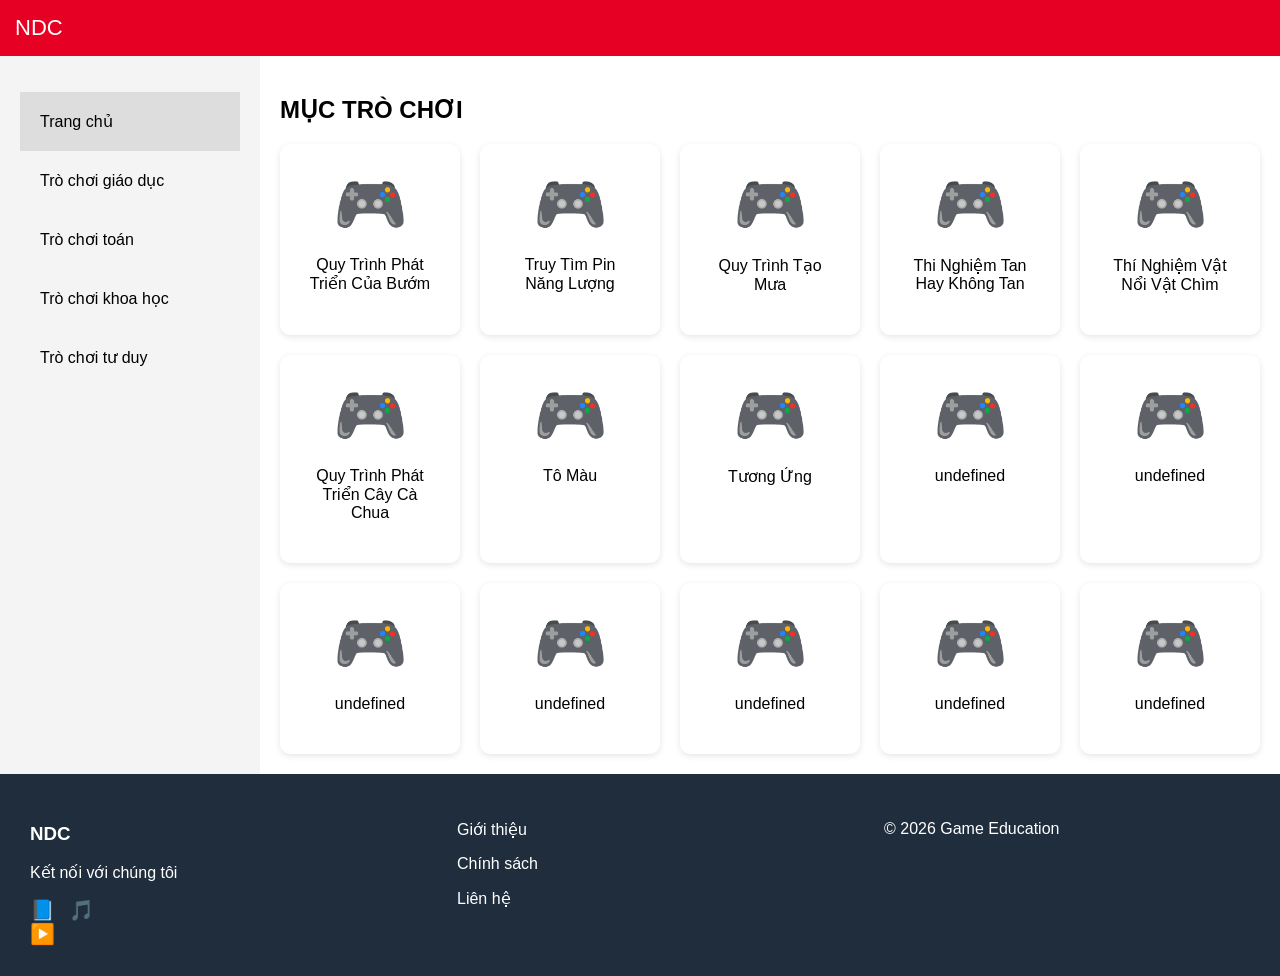
<file: index.html>
<!DOCTYPE html>
<html lang="vi">
<head>
    <meta charset="UTF-8">
    <meta name="viewport" content="width=device-width, initial-scale=1.0">
    <title>Happy Kids Zone</title>
    <link rel="stylesheet" href="style.css">
</head>
<body>

<!-- HEADER -->
<header class="header">
    <div class="logo">NDC</div>
</header>

<!-- MAIN LAYOUT --> 
<div class="container">

    <!-- SIDEBAR -->
    <aside class="sidebar">
        <ul>
            <li data-type="all" class="active">Trang chủ</li>
            <li data-type="giaoduc">Trò chơi giáo dục</li>
            <li data-type="toan">Trò chơi toán</li>
            <li data-type="khoahoc">Trò chơi khoa học</li>
            <li data-type="tuduy">Trò chơi tư duy</li>
        </ul>
    </aside>
    <!-- CONTENT -->
    <main class="content">
        <h2>MỤC TRÒ CHƠI</h2>
        <div id="gameGrid" class="game-grid"></div>
    </main>
</div>

<!-- FOOTER -->
<footer class="footer">
    <div class="footer-left">
        <h3>NDC</h3>
        <p>Kết nối với chúng tôi</p>
        <div class="social">
            <span>📘</span>
            <span>🎵</span>
            <span>▶️</span>
        </div>
    </div>
    <div class="footer-center">
        <p>Giới thiệu</p>
        <p>Chính sách</p>
        <p>Liên hệ</p>
    </div>

    <div class="footer-right">
        <p>© 2026 Game Education</p>
    </div>
</footer>

<script src="script.js"></script>
</body>
</html>
</file>
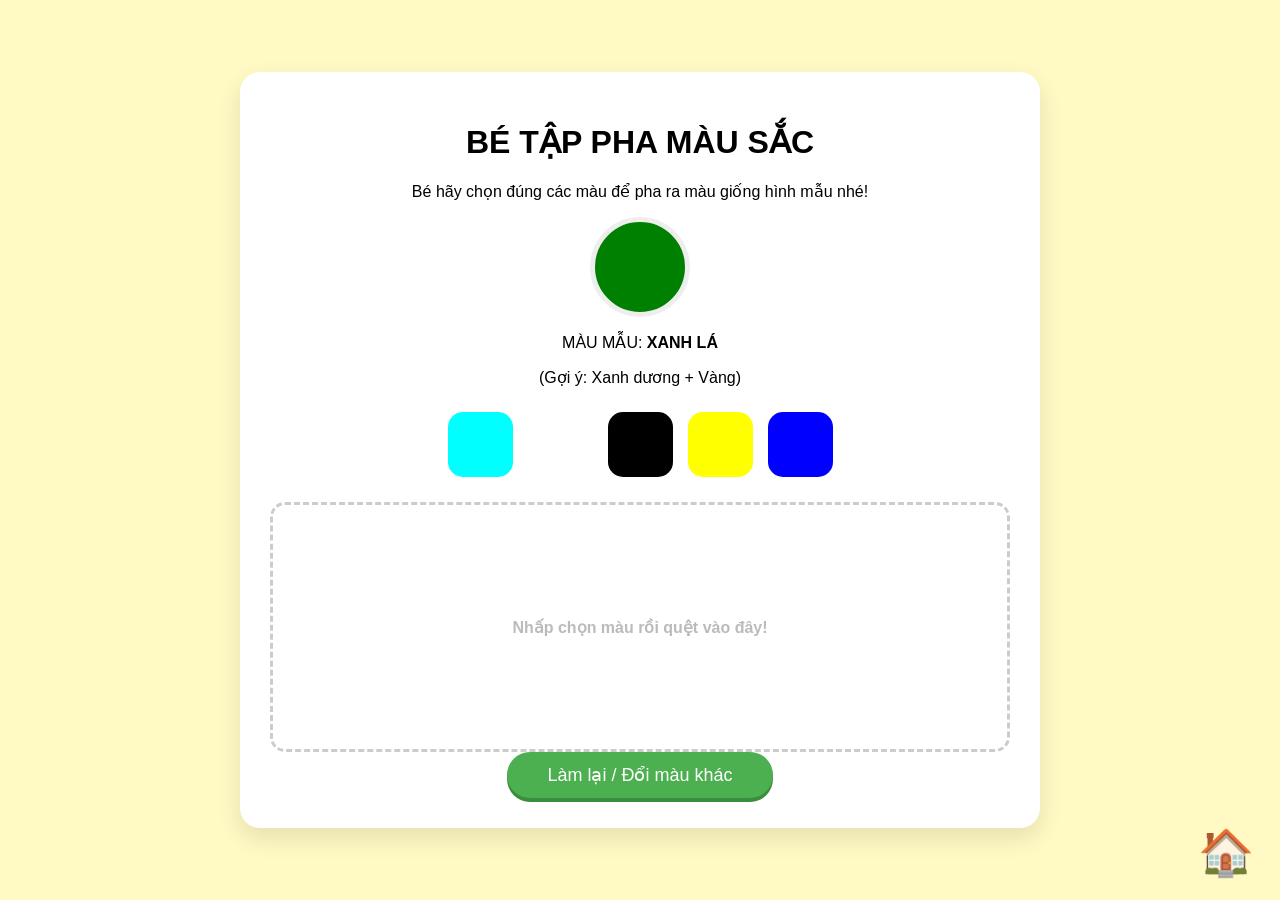
<file: games/color/to-mau.html>
<!DOCTYPE html>
<html lang="vi">
<head>
    <meta charset="UTF-8">
    <meta name="viewport" content="width=device-width, initial-scale=1.0">
    <title>Bé tập pha màu</title>
    <link rel="stylesheet" href="style.css">
</head>
<body>

<div class="game-container">
    <div class="header-section">
        <h1>BÉ TẬP PHA MÀU SẮC</h1>
        <p class="subtitle">Bé hãy chọn đúng các màu để pha ra màu giống hình mẫu nhé!</p>
    </div>

    <div class="target-section">
        <div class="target-box">
            <div id="target-color-circle" class="color-circle"></div>
            <p>MÀU MẪU: <strong id="target-name">...</strong></p>
            <span id="formula-hint" class="formula-hint">...</span>
        </div>
    </div>

    <div id="palette" class="palette"></div>

    <div class="canvas-section">
        <div id="drawing-paper" class="paper">
            <p id="paper-hint">Nhấp chọn màu rồi quệt vào đây!</p>
            <div id="success-tick" class="success-tick">✔</div>
        </div>
    </div>

    <div class="footer-section">
        <button id="resetBtn" class="reset-btn">Làm lại / Đổi màu khác</button>
    </div>

    <button class="home-btn-fixed" onclick="goHome()">🏠</button>
</div>

<script src="script.js"></script>
</body>
</html>
</file>
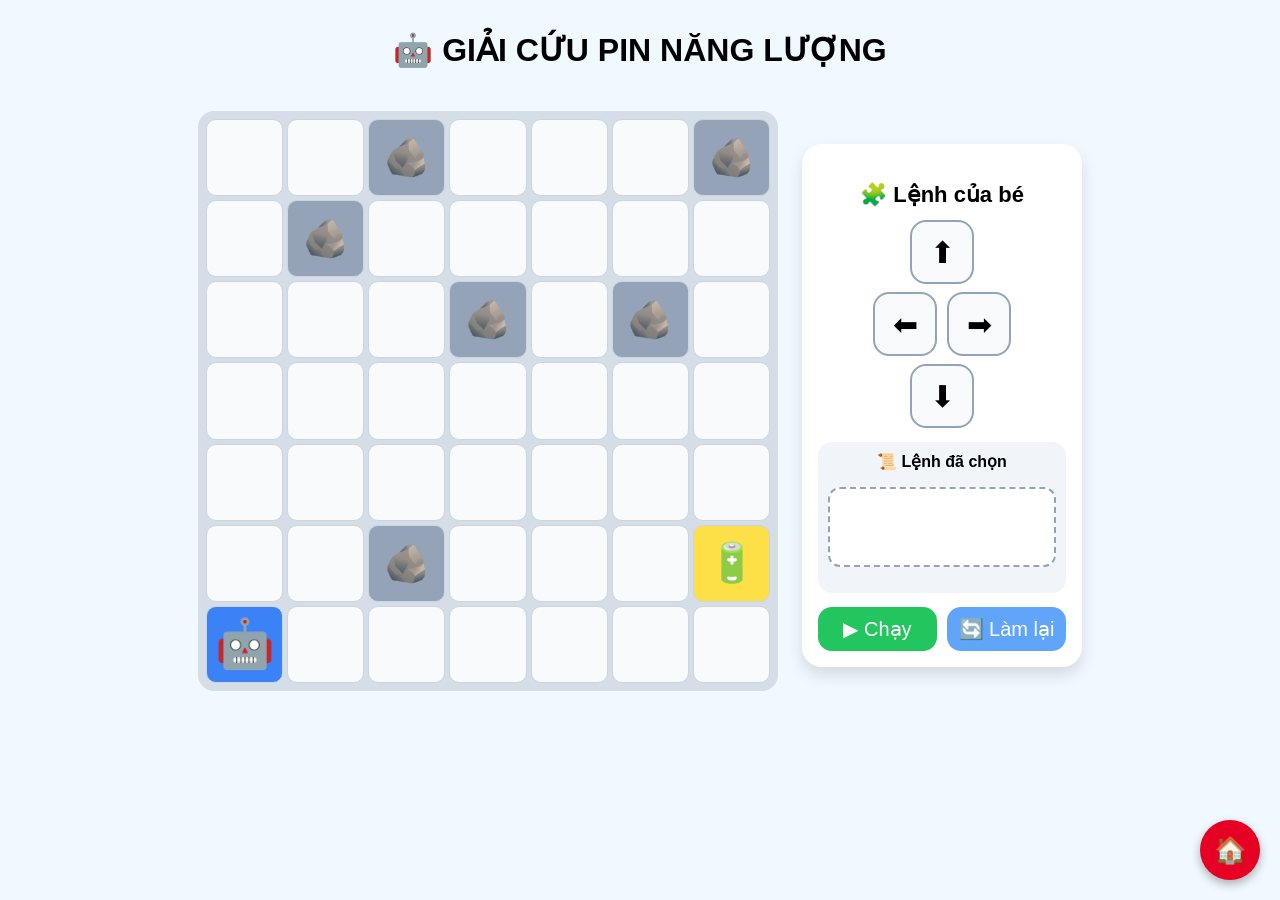
<file: games/robot/robot.html>
<!DOCTYPE html>
<html lang="vi">
<head>
  <meta charset="UTF-8">
  <meta name="viewport" content="width=device-width, initial-scale=1.0">
  <title>Giải cứu pin năng lượng</title>
  <link rel="stylesheet" href="style.css">
</head>
<body>

<h1>🤖 GIẢI CỨU PIN NĂNG LƯỢNG</h1>

<div class="container">
  <div id="grid"></div>

  <div class="panel">
  <h3>🧩 Lệnh của bé</h3>

  <div class="control-pad">
    <button data-cmd="up">⬆</button>
    <div class="middle-row">
      <button data-cmd="left">⬅</button>
      <button data-cmd="right">➡</button>
    </div>
    <button data-cmd="down">⬇</button>
  </div>

  <div class="program-box">
    <p>📜 Lệnh đã chọn</p>
    <ul id="program"></ul>
  </div>

  <div class="action-buttons">
    <button id="run" class="run-btn">▶ Chạy</button>
    <button id="reset" class="reset-btn">🔄 Làm lại</button>
  </div>
</div>
</div>

<div id="popup" class="popup hidden">
  <div class="popup-content">
    <h2 id="popup-title"></h2>
    <p id="popup-message"></p>
    <button id="popup-close">Đóng</button>
  </div>
</div>

<button class="home-btn" onclick="goHome()">🏠</button>

<script src="js/model.js"></script>
<script src="js/view.js"></script>
<script src="js/controller.js"></script>
</body>
</html>
</file>
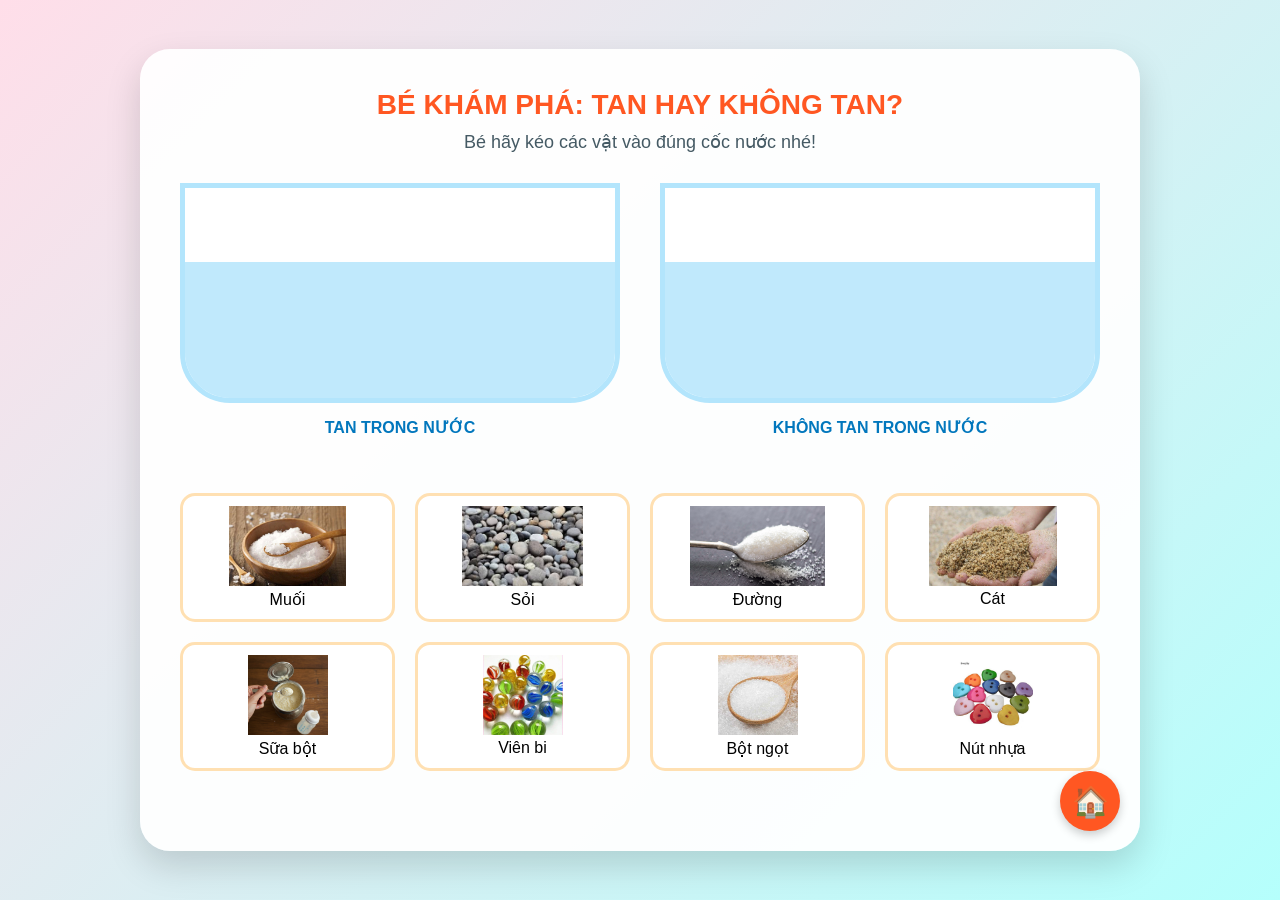
<file: games/solubility/thi-nghiem.html>
<!DOCTYPE html>
<html lang="vi">
<head>
    <meta charset="UTF-8">
    <meta name="viewport" content="width=device-width, initial-scale=1.0">
    <title>Thí nghiệm: Tan hay không tan?</title>
    <link rel="stylesheet" href="style.css">
</head>
<body>

<div class="game-container">
    <div class="header-section">
        <h1>BÉ KHÁM PHÁ: TAN HAY KHÔNG TAN?</h1>
        <p class="subtitle">Bé hãy kéo các vật vào đúng cốc nước nhé!</p>
    </div>

    <div class="experiment-area">
        <div class="slot-container">
            <div class="slot water-cup" data-slot="dissolve">
                <div class="water"></div>
            </div>
            <p class="label">TAN TRONG NƯỚC</p>
        </div>

        <div class="slot-container">
            <div class="slot water-cup" data-slot="not-dissolve">
                <div class="water"></div>
            </div>
            <p class="label">KHÔNG TAN TRONG NƯỚC</p>
        </div>
    </div>

    <div class="items">
        <div class="item" draggable="true" data-item="dissolve"><img src="hinhanh/muoi.jpg"><span>Muối</span></div>
        <div class="item" draggable="true" data-item="not-dissolve"><img src="hinhanh/soi.jpg"><span>Sỏi</span></div>
        <div class="item" draggable="true" data-item="dissolve"><img src="hinhanh/duong.jpg"><span>Đường</span></div>
        <div class="item" draggable="true" data-item="not-dissolve"><img src="hinhanh/cat.jpg"><span>Cát</span></div>
        <div class="item" draggable="true" data-item="dissolve"><img src="hinhanh/sua.png"><span>Sữa bột</span></div>
        <div class="item" draggable="true" data-item="not-dissolve"><img src="hinhanh/vien_bi.jpg"><span>Viên bi</span></div>
        <div class="item" draggable="true" data-item="dissolve"><img src="hinhanh/bot_ngot.jpg"><span>Bột ngọt</span></div>
        <div class="item" draggable="true" data-item="not-dissolve"><img src="hinhanh/nut_nhua.jpg"><span>Nút nhựa</span></div>
    </div>

    <audio id="sound-correct" src="../amthanh/dung.mp3"></audio>
    <audio id="sound-wrong" src="../amthanh/sai.mp3"></audio>
    
    <button class="home-btn-fixed" onclick="goHome()">🏠</button>
</div>

<script src="script.js"></script>
</body>
</html>
</file>
<file: style.css>
body {
    margin: 0;
    font-family: Arial;
}

.header {
    background: #e60023;
    color: white;
    padding: 15px;
    font-size: 22px;
}

.container {
    display: flex;
    flex: 1;
}

.sidebar {
    width: 220px;
    background: #f4f4f4;
    padding: 20px;
}

.sidebar ul {
    list-style: none;
    padding: 0;
}

.sidebar li {
    padding: 20px;
    cursor: pointer;
}

.sidebar li.active,
.sidebar li:hover {
    background: #ddd;
}

.content {
    flex: 1;
    padding: 20px;
}

.game-grid {
    display: grid;
    grid-template-columns: repeat(5, 1fr);
    gap: 20px;
}

.game-card {
    background: white;
    border-radius: 10px;
    padding: 25px;
    text-align: center;
    cursor: pointer;
    box-shadow: 0 2px 6px rgba(0,0,0,0.1);
    transition: 0.3s;
}

.game-card:hover {
    transform: scale(1.05);
}

.game-img {
    font-size: 60px;
}

.footer {
    background: #1f2d3d;
    color: white;
    display: flex;
    justify-content: space-between;
    padding: 30px;
}

.footer div {
    width: 30%;
}

.social span {
    margin-right: 10px;
    font-size: 20px;
}
html, body {
    height: 100%;
    margin: 0;
}

body {
    display: flex;
    flex-direction: column;
}

/* Tablet */
@media (max-width: 1024px) {
    .game-grid {
        grid-template-columns: repeat(3, 1fr);
    }

    .sidebar {
        width: 180px;
    }
}

/* Mobile */
@media (max-width: 768px) {
    .container {
        flex-direction: column;
    }

    .sidebar {
        width: 100%;
        display: flex;
        overflow-x: auto;
    }

    .sidebar ul {
        display: flex;
        gap: 10px;
    }

    .sidebar li {
        white-space: nowrap;
        background: #eee;
        border-radius: 8px;
    }

    .game-grid {
        grid-template-columns: repeat(2, 1fr);
    }

    .footer {
        flex-direction: column;
        text-align: center;
        gap: 20px;
    }

    .footer div {
        width: 100%;
    }
    html, body {
    margin: 0;
    padding: 0;
    overflow-x: hidden;
}
}

/* Mobile nhỏ */
@media (max-width: 480px) {
    .game-grid {
        grid-template-columns: 1fr;
    }

    .header {
        text-align: center;
    }
}
</file>
<file: games/color/style.css>
* { box-sizing: border-box; font-family: "Arial", sans-serif; }

body {
    margin: 0; background: #fff9c4; 
    display: flex; justify-content: center; align-items: center; min-height: 100vh;
}

.game-container {
    background: white; padding: 30px; border-radius: 20px;
    width: 95%; max-width: 800px; text-align: center;
    box-shadow: 0 10px 25px rgba(0,0,0,0.1);
}

.color-circle {
    width: 100px; height: 100px; border-radius: 50%;
    margin: 0 auto 10px; border: 5px solid #eee;
    transition: background-color 0.5s;
}

.palette {
    display: flex; justify-content: center; gap: 15px; margin: 25px 0;
}

.color-item {
    width: 65px; height: 65px; border-radius: 15px;
    cursor: pointer; transition: 0.2s;
    border: 4px solid transparent;
}

.color-item.selected {
    border-color: #333;
    transform: translateY(-10px);
    box-shadow: 0 5px 15px rgba(0,0,0,0.2);
}

.paper {
    width: 100%; height: 250px; background: #fff;
    border: 3px dashed #ccc; border-radius: 15px;
    display: flex; justify-content: center; align-items: center;
    cursor: pointer; position: relative;
    transition: background-color 0.8s;
}

#paper-hint { font-weight: bold; color: #bbb; }

/* Dấu tích xanh khi hoàn thành */
.success-tick {
    position: absolute;
    font-size: 100px;
    color: #4caf50;
    font-weight: bold;
    display: none;
    text-shadow: 2px 2px 10px rgba(0,0,0,0.1);
    animation: popIn 0.5s cubic-bezier(0.175, 0.885, 0.32, 1.275);
}

@keyframes popIn {
    0% { transform: scale(0); opacity: 0; }
    100% { transform: scale(1); opacity: 1; }
}

.reset-btn {
    padding: 12px 40px; border-radius: 50px; border: none;
    background: #4caf50; color: white; font-size: 18px; cursor: pointer;
    box-shadow: 0 4px 0 #388e3c;
}

.reset-btn:active { transform: translateY(3px); box-shadow: none; }

.home-btn-fixed { position: fixed; bottom: 20px; right: 20px; border: none; background: none; font-size: 45px; cursor: pointer; }
</file>
<file: games/robot/style.css>
* {
  box-sizing: border-box;
  font-family: Arial, sans-serif;
}

body {
  margin: 0;
  padding: 10px;
  text-align: center;
  background: #f0f9ff;
}

/* ================== LAYOUT ================== */
.container {
  display: flex;
  justify-content: center;
  gap: 24px;
  flex-wrap: wrap;
  align-items: center; 
  padding-top: 20px; 
}

.panel {
  width: 280px;
  background: #ffffff;
  padding: 16px;
  border-radius: 20px;
  box-shadow: 0 8px 16px rgba(0,0,0,0.12);
  margin-top: 10px; 
}
/* ================== GRID ================== */
#grid {
  display: grid;
  width: min(100vw, 580px);
  aspect-ratio: 1 / 1;
  background: #d5dde6;
  border-radius: 16px;
  padding: 8px;
  gap: 4px;
  flex-shrink: 0;
}

.cell {
  background: #f8fafc;
  border: 1px solid #cbd5e1;
  border-radius: 10px;
  position: relative;
  aspect-ratio: 1 / 1;
}

.cell.robot {
  background: #3b82f6;
}
.cell.robot::after {
  content: "🤖";
  font-size: 3rem;
  position: absolute;
  inset: 0;
  display: flex;
  align-items: center;
  justify-content: center;
}

.cell.target {
  background: #fde047;
}
.cell.target::after {
  content: "🔋";
  font-size: 2.4rem;
  position: absolute;
  inset: 0;
  display: flex;
  align-items: center;
  justify-content: center;
}

.cell.obstacle {
  background: #94a3b8;
}
.cell.obstacle::after {
  content: "🪨";
  font-size: 2.3rem;
  position: absolute;
  inset: 0;
  display: flex;
  align-items: center;
  justify-content: center;
}

/* ================== PANEL ================== */
.panel {
  width: 280px;
  background: #ffffff;
  padding: 16px;
  border-radius: 20px;
  box-shadow: 0 8px 16px rgba(0,0,0,0.12);
}

.panel h3 {
  font-size: 22px;
  margin-bottom: 12px;
}

/* ===== BẢNG ĐIỀU KHIỂN ===== */
.control-pad {
  display: flex;
  flex-direction: column;
  align-items: center;
  gap: 8px;
  margin-bottom: 14px;
}

.middle-row {
  display: flex;
  gap: 10px;
}

.control-pad button {
  width: 64px;
  height: 64px;
  font-size: 30px;
  border-radius: 16px;
  border: 2px solid #94a3b8;
  background: #f8fafc;
  cursor: pointer;
  transition: transform 0.1s, background 0.2s;
}

.control-pad button:active {
  transform: scale(0.95);
  background: #e0f2fe;
}

/* ===== KHAY LỆNH ===== */
.program-box {
  background: #f1f5f9;
  border-radius: 14px;
  padding: 10px;
  margin-bottom: 14px;
}

.program-box p {
  margin: 0 0 6px;
  font-size: 16px;
  font-weight: bold;
}

#program {
  list-style: none;
  padding: 10px;
  min-height: 80px;
  max-height: 200px;
  display: flex;
  flex-wrap: wrap;          
  gap: 8px;
  justify-content: center;
  overflow-y: auto;
  border-radius: 12px;
  background: #ffffff;
  border: 2px dashed #94a3b8;
}

#program li {
  font-size: 30px;         
  height: 48px;
  display: flex;
  align-items: center;
  justify-content: center;
  background: #f1f5f9;
  border-radius: 12px;
  border: 2px solid #cbd5e1;
}

#program li.active {
  background: #fde68a;
  border: 3px solid #f59e0b;
  transform: scale(1.1);
}

/* ===== NÚT HÀNH ĐỘNG ===== */
.action-buttons {
  display: flex;
  justify-content: space-between;
  gap: 10px;
}

.run-btn {
  flex: 1;
  background: #22c55e;
  color: white;
  font-size: 20px;
  padding: 10px;
  border-radius: 14px;
  border: none;
  cursor: pointer;
}

.reset-btn {
  flex: 1;
  background: #60a5fa;
  color: white;
  font-size: 20px;
  padding: 10px;
  border-radius: 14px;
  border: none;
  cursor: pointer;
}

/* ================== POPUP ================== */
.popup {
  position: fixed;
  inset: 0;
  background: rgba(0, 0, 0, 0.4);
  display: flex;
  align-items: center;
  justify-content: center;
  z-index: 1000;
}

.popup.hidden {
  display: none;
}

.popup-content {
  background: #fff;
  padding: 20px;
  border-radius: 16px;
  text-align: center;
  width: 260px;
  animation: pop 0.3s ease;
}

.popup-content h2 {
  margin: 0 0 10px;
  font-size: 22px;
}

.popup-content p {
  font-size: 16px;
}

.popup-content button {
  margin-top: 12px;
  padding: 6px 14px;
  font-size: 16px;
  border: none;
  border-radius: 8px;
  background: #3b82f6;
  color: white;
  cursor: pointer;
}

.home-btn {
    position: fixed;
    bottom: 20px;
    right: 20px;
    width: 60px;
    height: 60px;
    border: none;
    border-radius: 50%;
    background: #e60023;
    color: white;
    font-size: 26px;
    cursor: pointer;
    box-shadow: 0 4px 10px rgba(0,0,0,0.3);
    transition: 0.3s;
    z-index: 999;
}

.home-btn:hover {
    transform: scale(1.1);
    background: #c4001d;
}

@keyframes pop {
  from {
    transform: scale(0.8);
    opacity: 0;
  }
  to {
    transform: scale(1);
    opacity: 1;
  }
}
</file>
<file: games/solubility/style.css>
* {
    box-sizing: border-box;
    font-family: "Arial", sans-serif;
}

body {
    margin: 0;
    /* Nền gradient sinh động cho trẻ em */
    background: linear-gradient(135deg, #FFDEE9 0%, #B5FFFC 100%);
    display: flex;
    justify-content: center;
    align-items: center;
    min-height: 100vh;
}

.game-container {
    background: rgba(255, 255, 255, 0.95);
    padding: 40px;
    border-radius: 30px;
    box-shadow: 0 15px 35px rgba(0,0,0,0.15);
    width: 95%;
    max-width: 1000px;
    position: relative;
}

.header-section {
    text-align: center;
    margin-bottom: 30px;
}

h1 {
    color: #ff5722;
    font-size: 28px;
    margin: 0;
}

.subtitle {
    color: #455a64;
    font-size: 18px;
    margin-top: 10px;
}

.experiment-area {
    display: flex;
    justify-content: space-around;
    gap: 40px;
}

.slot-container {
    flex: 1;
    text-align: center;
}

.water-cup {
    height: 220px;
    border: 5px solid #b3e5fc;
    border-radius: 0 0 50px 50px;
    position: relative;
    background: #ffffff;
    overflow: hidden;
    cursor: default;
}

.water {
    position: absolute;
    bottom: 0;
    width: 100%;
    height: 65%;
    background: #81d4fa;
    opacity: 0.5;
}

.label {
    font-weight: bold;
    color: #0277bd;
    margin-top: 15px;
}

.items {
    display: grid;
    grid-template-columns: repeat(4, 1fr);
    gap: 20px;
    margin-top: 40px;
    padding-bottom: 40px;
}

.item {
    background: #fff;
    border: 3px solid #ffe0b2;
    border-radius: 15px;
    padding: 10px;
    text-align: center;
    cursor: grab;
    transition: transform 0.2s, opacity 0.5s ease;
}

.item img {
    width: 100%;
    height: 80px;
    object-fit: contain;
}

.item.fade-out {
    opacity: 0;
    pointer-events: none;
}

/* Hoạt ảnh trong cốc */
.dissolving {
    animation: dissolveAnim 2s forwards;
    width: 50px;
    position: absolute;
    top: 40%;
    left: calc(50% - 25px);
}

@keyframes dissolveAnim {
    0% { transform: scale(1); opacity: 1; filter: blur(0); }
    100% { transform: scale(1.8); opacity: 0; filter: blur(8px); }
}

.sinking {
    animation: sinkAnim 1.5s ease-in forwards;
    width: 50px;
    position: absolute;
    top: 40%;
    left: calc(50% - 25px);
}

@keyframes sinkAnim {
    0% { transform: translateY(0); opacity: 1; }
    100% { transform: translateY(80px); opacity: 1; }
}

.home-btn-fixed {
    position: absolute;
    bottom: 20px;
    right: 20px;
    background: #ff5722;
    color: white;
    border: none;
    border-radius: 50%;
    width: 60px;
    height: 60px;
    font-size: 30px;
    cursor: pointer;
    box-shadow: 0 4px 10px rgba(0,0,0,0.2);
}

.shake { animation: shake 0.3s; border-color: red !important; }
@keyframes shake {
    0%, 100% { transform: translateX(0); }
    25% { transform: translateX(-5px); }
    75% { transform: translateX(5px); }
}
</file>
